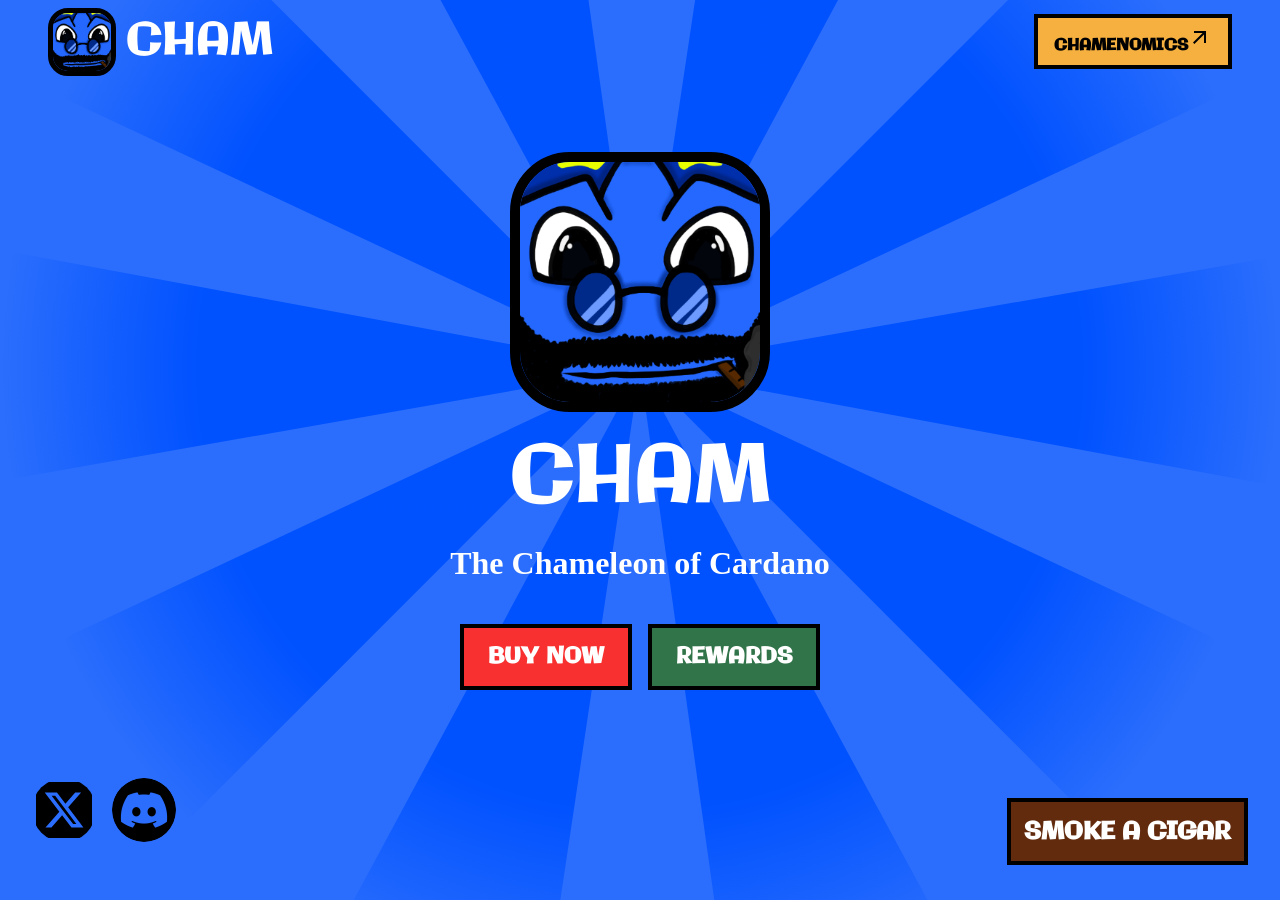
<file: index.html>
<!DOCTYPE html>
<html lang="en">

<head>
    <meta charset="UTF-8">
    <meta name="viewport" content="width=device-width, initial-scale=1.0">
    <link rel="preconnect" href="https://fonts.googleapis.com">
    <link rel="preconnect" href="https://fonts.gstatic.com" crossorigin>
    <link
        href="https://fonts.googleapis.com/css2?family=Galindo&family=Roboto:ital,wght@0,100..900;1,100..900&display=swap"
        rel="stylesheet">
    <link rel="stylesheet" href="style.css">
    <title>CHAM</title>
</head>

<body>

    <nav class="navbar">
        <div class="navleft"><a class="nav-brand" href="./"><img class="nav-img" src="./assets/logo.png"
                    alt="logo">CHAM</a></div>
        <div class="navright"><a href="./chamenomics.html" class="nav-btn">CHAMENOMICS<img
                    src="./assets/arrow_outward.svg" alt=""></a></div>

    </nav>
    <div class="main">
        <img src="./assets/logo.png" alt="">
        <p class="header">CHAM</p>
        <P class="headerText">The Chameleon of Cardano</P>
        <div class="centerLinks">
            <a class="centerBtn" href="https://www.snek.fun/">BUY NOW</a>
            <a class="centerBtn2" href="./soon.html">REWARDS</a>
        </div>
    </div>

    <div class="links">
        <div class="leftLinks">
            <a href="https://x.com/CharlestheCham" title="X"><img class="x" src="twitter.svg" alt=""></a>
            <a href="https://discord.gg/VWuHz2c74b" title="Discord"><img class="x" src="./discord.png" alt=""></a>
        </div>
        <div class="rightLinks">
            <a class="rightBtn" href="./test.html">SMOKE A CIGAR </a>
        </div>
    </div>

</body>

</html>
</file>
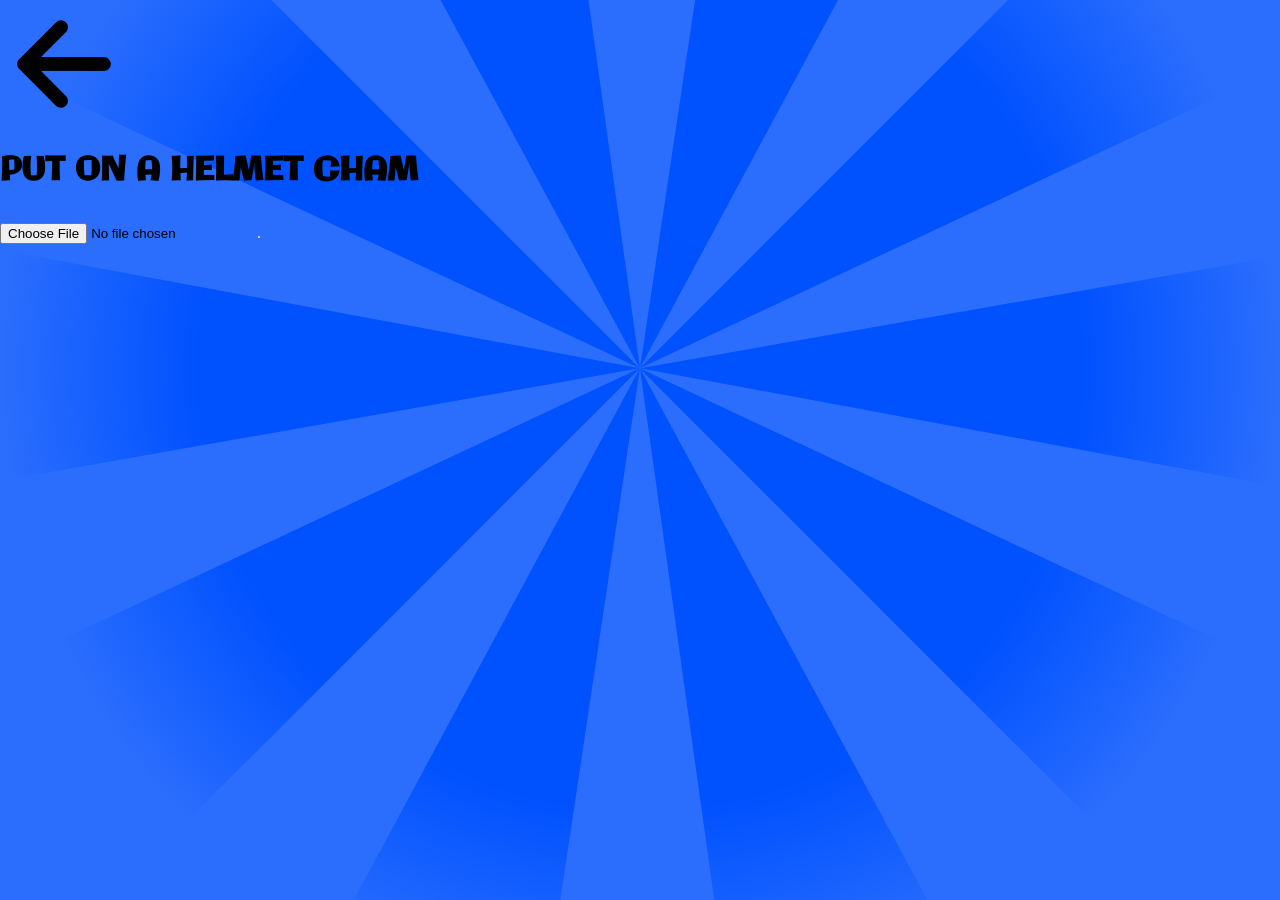
<file: helmet.html>
<!DOCTYPE html>
<html lang="en">

<head>
  <meta charset="UTF-8" />
  <meta name="viewport" content="width=device-width, initial-scale=1.0" />
  <link rel="preconnect" href="https://fonts.googleapis.com" />
  <link rel="preconnect" href="https://fonts.gstatic.com" crossorigin />
  <link
    href="https://fonts.googleapis.com/css2?family=Galindo&family=Roboto:ital,wght@0,100..900;1,100..900&display=swap"
    rel="stylesheet" />
  <link rel="stylesheet" href="style.css" />
  <title>CHAM</title>
  <style>
    .image-container {
      position: relative;
      display: inline-block;
      border: 1px solid #ccc;
      margin-top: 20px;
    }

    img {
      display: block;
      max-width: 100%;
      height: auto;
    }

    svg {
      position: absolute;
      top: 0;
      left: 0;
      width: 100%;
      height: 100%;
      pointer-events: none;
    }
  </style>
</head>

<body>
  <a href="./index.html"><img class="backArrow" src="backwardArrow.png"></a>
  <h1>PUT ON A HELMET CHAM</h1>
  <input type="file" id="imageInput" accept="image/*">
  <div id="imageContainer" class="image-container">
    <!-- Image and SVG will be injected here -->
  </div>

  <script src="script.js"></script>

</body>

</html>
</file>
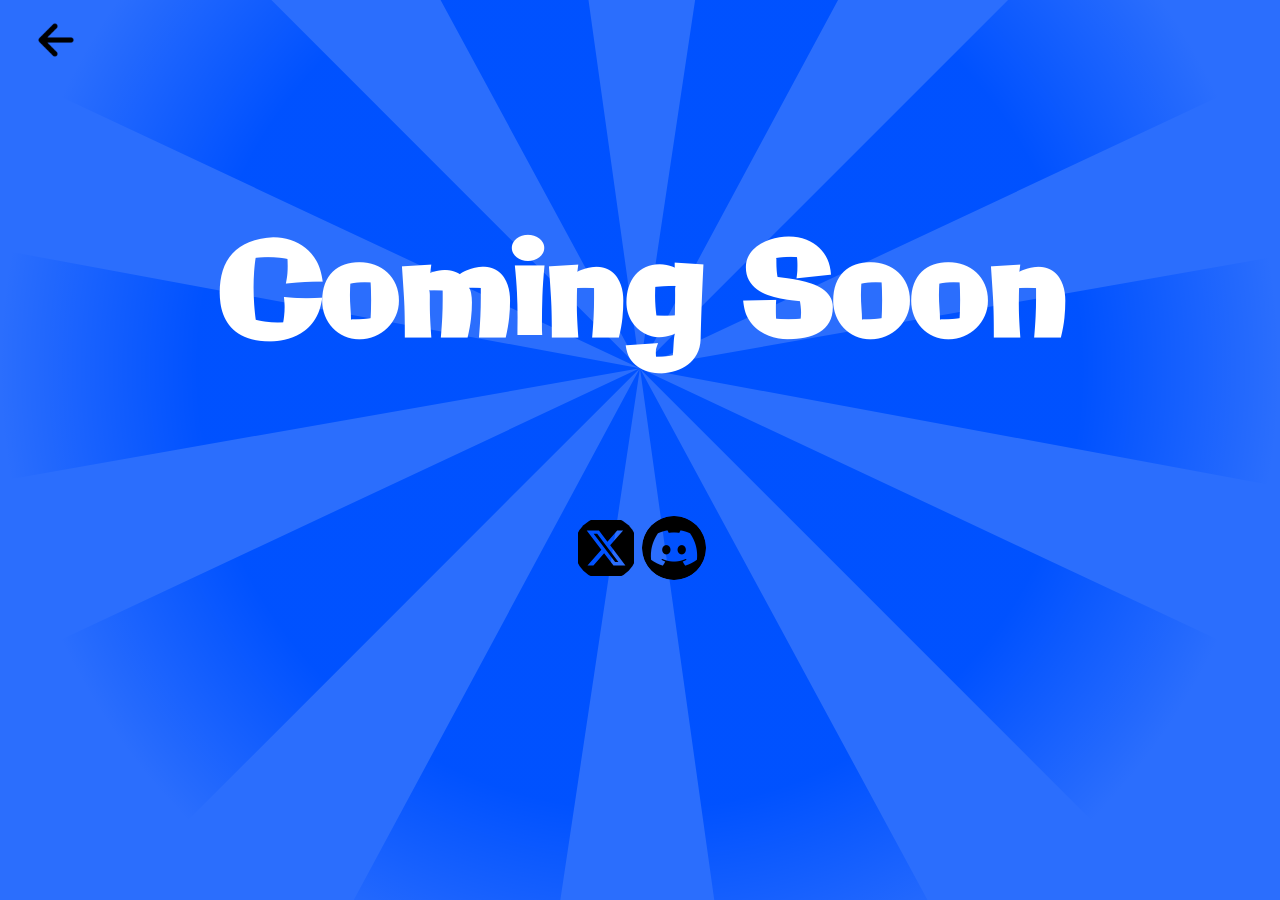
<file: soon.html>
<!DOCTYPE html>
<html lang="en">

<head>
    <meta charset="UTF-8">
    <meta name="viewport" content="width=device-width, initial-scale=1.0">
    <link rel="preconnect" href="https://fonts.googleapis.com">
    <link rel="preconnect" href="https://fonts.gstatic.com" crossorigin>
    <link
        href="https://fonts.googleapis.com/css2?family=Galindo&family=Roboto:ital,wght@0,100..900;1,100..900&display=swap"
        rel="stylesheet">
    <link rel="stylesheet" href="soon.css">
    <title>CHAM</title>
</head>

<body>
    <a href="./index.html"><img class="backArrow" src="backwardArrow.png" /></a>
    <div class="box">
        <h1>Coming Soon</h1>
        <div class="links">
            <div class="leftLinks">
                <a href="https://x.com/CharlestheCham" title="X"><img class="x" src="twitter.svg" alt=""></a>
                <a href="https://discord.gg/VWuHz2c74b" title="Discord"><img class="x" src="./discord.png" alt=""></a>
            </div>

        </div>

    </div>
</body>

</html>
</file>
<file: style.css>
body {
    margin: 0;
    padding: 0;
    background-color: rgb(43, 110, 253);
    font-family: "Galindo", serif;
    background-image: url("./assets/rays.svg");
    background-repeat: no-repeat;
    background-size: cover;
    background-position: center;
    height: 100vh;
    width: 100%;
    /* overflow: hidden; */
}


.navbar {
    display: flex;
    justify-content: space-between;
    align-items: center;
    padding: .5rem 3rem;
}

.navleft {
    display: flex;
    align-items: center;
    justify-content: center;
    gap: 10px;
}

.navright {
    display: flex;
    align-items: center;
    justify-content: center;

}

.nav-brand {
    /* padding: .5rem 2rem; */
    display: flex;
    align-items: center;
    font-size: 2.8rem;
    gap: 10px;
    text-decoration: none;
    color: white;
}

.nav-img {
    width: 3.6rem;
    height: 3.6rem;
    border-radius: 20px;
    border: 5px solid black;
    /* object-fit: cover; */
}

.nav-btn {
    font-family: "Galindo", serif;
    /* font-weight: bold; */
    background-color: rgb(245, 176, 64);
    padding: .5rem 1rem;
    font-size: 1rem;
    font-weight: bold;
    align-self: center;
    text-decoration: none;
    color: black;
    border: solid 4px black;
}

.nav-btn:hover {
    background-color: rgb(255, 157, 0);
    border: solid 6px black;
}

.main {
    display: flex;
    flex-direction: column;
    justify-content: center;
    align-items: center;
    height: 75vh;
    color: white;
    gap: 10px;

}

.main img {
    width: 15rem;
    height: 15rem;
    border-radius: 60px;
    border: solid 10px rgb(0, 0, 0);
}

.header {
    font-size: 5rem;
    color: white;
    padding: 0;
    margin: 0;
}

.headerText {
    font-family: cursive;
    font-weight: bold;
    margin: 0;
    font-size: 2rem;
    padding-bottom: 1rem;
    margin-bottom: 1rem;
}



.links {
    display: flex;
    justify-content: space-between;
    align-items: flex-end;
    /* margin-bottom: 1rem; */
    padding: 0 2rem;
    height: 10vh;
    /* margin-top: 1rem; */
}

.centerLinks2 {
    margin-top: 1rem;
}

.leftLinks {
    display: flex;
    align-items: start;
    justify-content: center;
    gap: 1rem;
    /* margin-left: 2rem; */
}

.links img {
    width: 4rem;
    height: 4rem;
    /* background-color: black; */
    border-radius: 50%;
}

.centerLinks {
    display: flex;
    align-items: center;
    justify-content: center;
    gap: 1rem;
}

.centerBtn {
    /* margin-top: 2rem; */
    background-color: rgb(248, 48, 48);
    color: white;
    border: solid 4px black;
    padding: .8rem 1.5rem;
    font-size: 1.4rem;
    font-weight: bold;
    font-family: "Galindo", serif;
    text-decoration: none;
}

.centerBtn:hover {
    background-color: rgb(218, 7, 7);
    border: solid 6px black;
    /* text-decoration: underline; */
}

.centerBtn2 {
    /* margin-top: 1rem; */
    display: block;
    background-color: rgb(49, 116, 73);
    color: white;
    border: solid 4px black;
    padding: .8rem 1.5rem;
    font-size: 1.4rem;
    font-weight: bold;
    font-family: "Galindo", serif;
    text-decoration: none;
}

.centerBtn2:hover {
    background-color: rgb(11, 91, 39);
    border: solid 6px black;
    /* text-decoration: underline; */
}

.rightBtn {
    background-color: rgb(98, 43, 14);
    color: white;
    border: solid 4px black;
    padding: .8rem;
    font-size: 1.5rem;
    font-weight: bold;
    font-family: "Galindo", serif;
    text-decoration: none;
}

.rightBtn:hover {
    background-color: rgb(87, 26, 0);
    border: solid 6px black;

    .discord {
        transform: rotate(-6deg);
    }

    .insta {
        transform: rotate(-6deg);
    }

    .telegram {
        transform: rotate(6deg);
    }

    .x {
        transform: rotate(6deg);
    }

    .center-Btn:hover {
        background-color: rgb(218, 7, 7);
        border: solid 6px black;
        /* text-decoration: underline; */
    }


    @media (max-width: 800px) {
        .navbar {
            padding: .5rem 1rem;

        }

        .nav-brand {
            font-size: 2rem;
        }

        .nav-btn {
            padding: .3rem .8rem;
            font-size: .8rem;
        }

        .main h1 {
            font-size: 3rem;
        }

        .main img {
            width: 18rem;
            height: 18rem;
        }

        .main {
            margin-bottom: 3rem;
        }

        .links {
            display: flex;
            flex-direction: column-reverse;
            justify-content: space-evenly;
            align-items: center;
            gap: 2rem;

            /* margin-top: 1rem; */
        }

        .links img {
            width: 1.5rem;
            height: 1.5rem;
        }

        .centerBtn {
            padding: .5rem 1rem;
            font-size: 2rem;
            transform: rotate(0deg);
            margin: 0;
        }

        .rightBtn {
            padding: .3rem 1rem;
            font-size: .8rem;
        }
    }

    @media (max-width: 650px) {
        .navbar {
            padding: .5rem 1rem;
            margin-bottom: 1.5rem;
        }

        .nav-brand {
            font-size: 1.5rem;
        }

        .nav-btn {
            padding: .2rem .5rem;
            font-size: .8rem;
        }

        .nav-img {
            width: 2.5rem;
            height: 2.5rem;
        }

        .main h1 {
            font-size: 3rem;
        }

        .main img {
            width: 15rem;
            height: 15rem;
        }

        .links {
            display: flex;
            flex-direction: column-reverse;
            justify-content: space-between;
            align-items: center;
            /* margin-top: 1rem; */
            gap: 2rem;
        }

        .links img {
            width: 1.5rem;
            height: 1.5rem;
        }

        .centerBtn {
            padding: .3rem 1rem;
            font-size: 2rem;
            transform: rotate(0deg);
            margin: 0;
        }

        .rightBtn {
            padding: .5rem 1rem;
            font-size: .8rem;
        }
    }
</file>
<file: soon.css>
body {
    margin: 0;
    padding: 0;
    background-color: rgb(43, 110, 253);
    background-image: url("./assets/rays.svg");
    background-repeat: no-repeat;
    background-size: cover;
    background-position: center;
    height: 100vh;
    width: 100%;
    /* overflow: hidden; */
}

.backArrow {
    width: 3rem;
    height: 3rem;
    padding: 1rem 2rem;
}

.box {
    width: 100%;
    height: 60vh;
    display: flex;
    justify-content: space-evenly;
    align-items: center;
    flex-direction: column;

}

h1 {
    color: white;
    font-family: "Galindo", serif;
    font-size: 8rem;
    align-self: center;
}

.links img {
    width: 4rem;
    height: 4rem;
    /* background-color: black; */
    border-radius: 50%;
}
</file>
